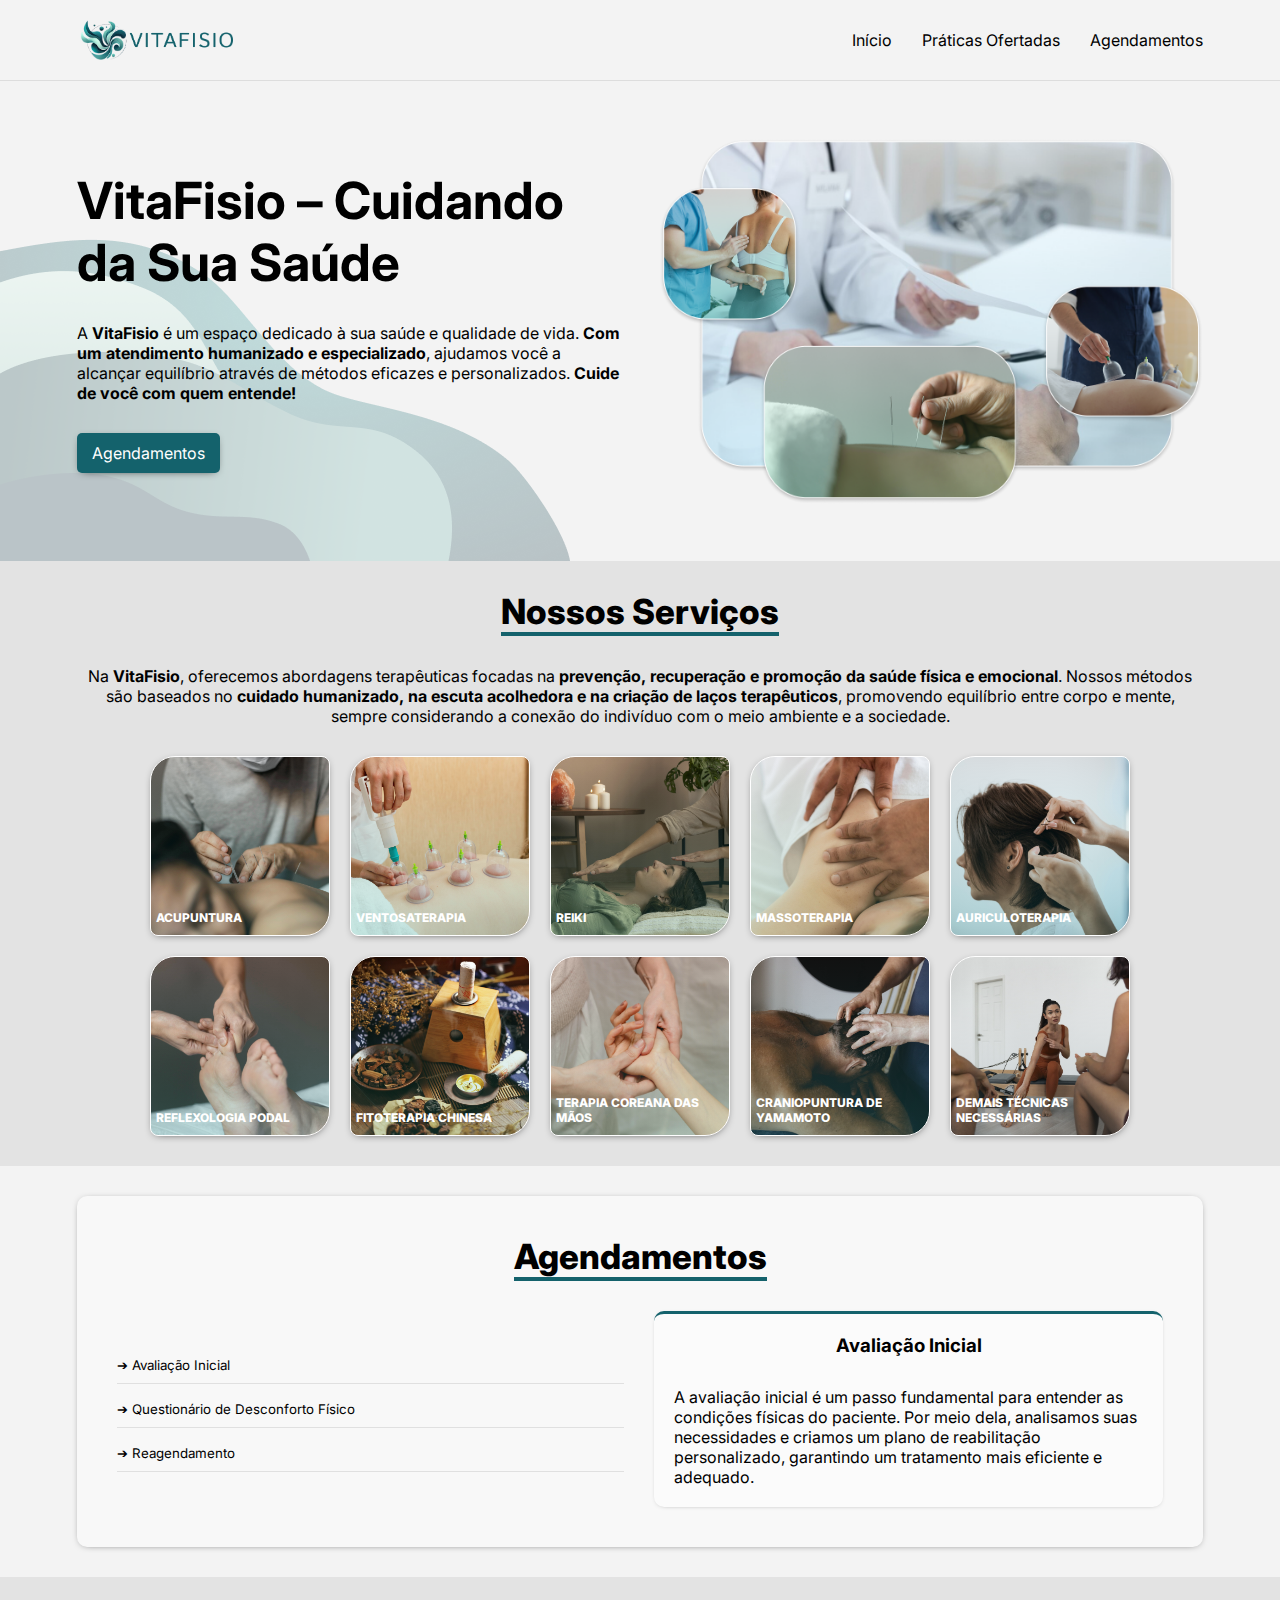
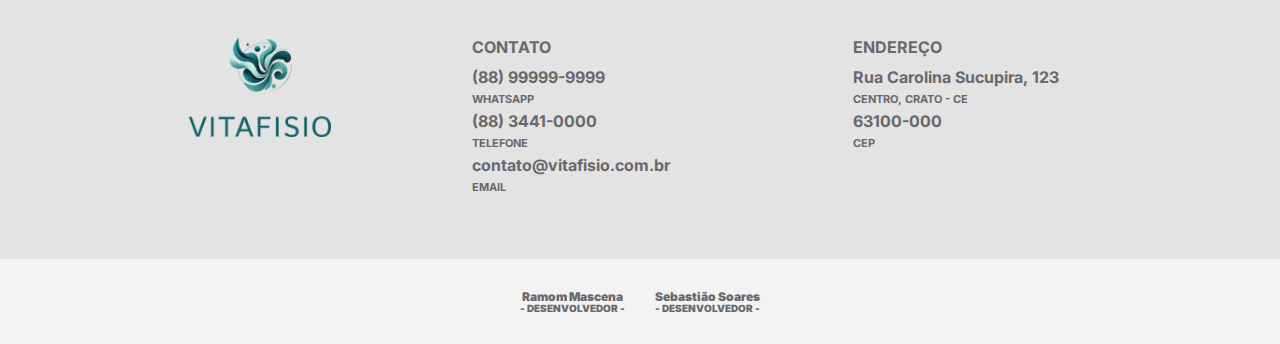
<file: index.html>
<!DOCTYPE html>
<html lang="pt-br">
<head>
    <meta charset="UTF-8">
    <meta name="viewport" content="width=device-width, initial-scale=1.0">
    <title>VitaFisio</title>
    <link href="assets/styles/main.css" rel="stylesheet">
    <link rel="shortcut icon" href="assets/images/icon.png">
</head>
<body>
    <header>
        <div class="icon"></div>
        <nav>
            <ul>
                <li>
                    <a href="#">Início</a>
                </li>
                <li>
                    <a href="#praticas">Práticas Ofertadas</a>
                </li>
                <li>
                    <a href="#agendamentos">Agendamentos</a>
                </li>
            </ul>
            <a id="menu-button" class="btn primary" href="#agendamentos">Agendamentos</a>
        </nav>
    </header>
    <main>
        <div class="main-text">
            <h1>VitaFisio – Cuidando da Sua Saúde</h1>
            <p>A <b>VitaFisio</b> é um espaço dedicado à sua saúde e qualidade de vida. <b>Com um atendimento humanizado e especializado</b>, ajudamos você a alcançar equilíbrio através de métodos eficazes e personalizados. <b>Cuide de você com quem entende!</b></p>
            <a id="main-button" class="btn primary" href="#agendamentos">Agendamentos</a>
        </div>
        <div class="main-image">
            
        </div>
    </main>
    <section id="praticas">
        <h2>Nossos Serviços</h2>
        <p>Na <b>VitaFisio</b>, oferecemos abordagens terapêuticas focadas na <b>prevenção, recuperação e promoção da saúde física e emocional</b>. Nossos métodos são baseados no <b>cuidado humanizado, na escuta acolhedora e na criação de laços terapêuticos</b>, promovendo equilíbrio entre corpo e mente, sempre considerando a conexão do indivíduo com o meio ambiente e a sociedade.</p>
        <div class="container-praticas">
            <div class="acupuntura"><div class="lg"></div><div class="dk"></div><span>Acupuntura</span></div>
            <div class="ventosaterapia"><div class="lg"></div><div class="dk"></div><span>Ventosaterapia</span></div>
            <div class="reiki"><div class="lg"></div><div class="dk"></div><span>Reiki</span></div>
            <div class="massoterapia"><div class="lg"></div><div class="dk"></div><span>Massoterapia</span></div>
            <div class="auriculoterapia"><div class="lg"></div><div class="dk"></div><span>Auriculoterapia</span></div>
            <div class="reflexologia-podal"><div class="lg"></div><div class="dk"></div><span>Reflexologia Podal</span></div>
            <div class="fitoterapia-chinesa"><div class="lg"></div><div class="dk"></div><span>Fitoterapia Chinesa</span></div>
            <div class="terapia-coreana-das-maos"><div class="lg"></div><div class="dk"></div><span>Terapia Coreana das Mãos</span></div>
            <div class="craniopuntura-de-yamamoto"><div class="lg"></div><div class="dk"></div><span>Craniopuntura de Yamamoto</span></div>
            <div class="demais"><div class="lg"></div><div class="dk"></div><span>Demais Técnicas Necessárias</span></div>
        </div>
    </section>
    <section id="agendamentos">
        <div>
            <h2>Agendamentos</h2>
            <div class="forms">
                <ul></ul>
                <div class="descricao"></div>
            </div>
        </div>
    </section>
    <footer>
        <div class="footer-div">
            <div class="logo"></div>
            <div class="footer-content">
                <div class="contato">
                    <h3>CONTATO</h3>
                    <span class="label">(88) 99999-9999</span>
                    <span class="inf">WHATSAPP</span>
                    <span class="label">(88) 3441-0000</span>
                    <span class="inf">TELEFONE</span>
                    <span class="label">contato@vitafisio.com.br</span>
                    <span class="inf">EMAIL</span>
                </div>
                <div class="endereco">
                    <h3>ENDEREÇO</h3>
                <span class="label">Rua Carolina Sucupira, 123</span>
                <span class="inf">CENTRO, CRATO - CE</span>
                <span class="label">63100-000</span>
                <span class="inf">CEP</span>
                </div>
            </div>
        </div>
        <div class="dev footer-div">
           <span>Ramom Mascena</span> <span>Sebastião Soares</span>
    </footer>

    <a href="#" id="anchor">
        <div class="icon"></div>
    </a>

    <div class="modal-overlay" id="modal">
        <div class="modal-content">
            <button class="close-button" id="closeModal">&times;</button>
            <iframe src="" frameborder="0" marginheight="0" marginwidth="0">Carregando…</iframe>
        </div>
    </div>

    <script type="module" src="assets/scripts/app.js"></script>
</body>
</html>
</file>
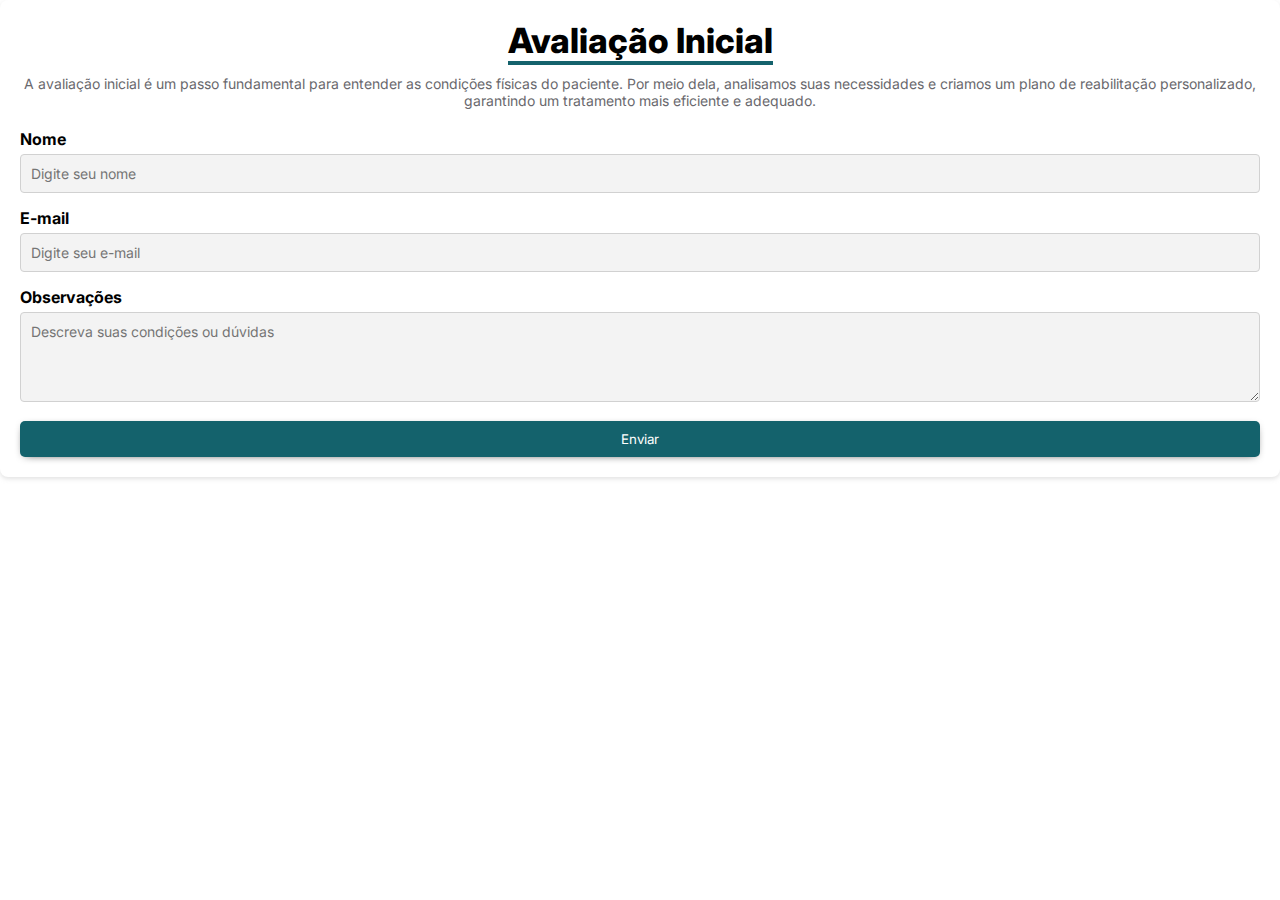
<file: forms/avaliacao-inicial.html>
<!DOCTYPE html>
<html lang="pt-br">
<head>
    <meta charset="UTF-8">
    <link rel="stylesheet" href="../assets/styles/main.css">
</head>
<body>
    <form class="formulario">
        <h2 class="titulo">Avaliação Inicial</h2>
        <p class="descricao">
            A avaliação inicial é um passo fundamental para entender as condições físicas do paciente. 
            Por meio dela, analisamos suas necessidades e criamos um plano de reabilitação personalizado, 
            garantindo um tratamento mais eficiente e adequado.
        </p>

        <label for="nome" class="label">Nome</label>
        <input type="text" id="nome" class="input-campo" placeholder="Digite seu nome">

        <label for="email" class="label">E-mail</label>
        <input type="email" id="email" class="input-campo" placeholder="Digite seu e-mail">

        <label for="mensagem" class="label">Observações</label>
        <textarea id="mensagem" class="textarea-campo" rows="4" placeholder="Descreva suas condições ou dúvidas"></textarea>

        <button type="submit" class="btn primary">Enviar</button>
    </form>
</body>
</html>
</file>
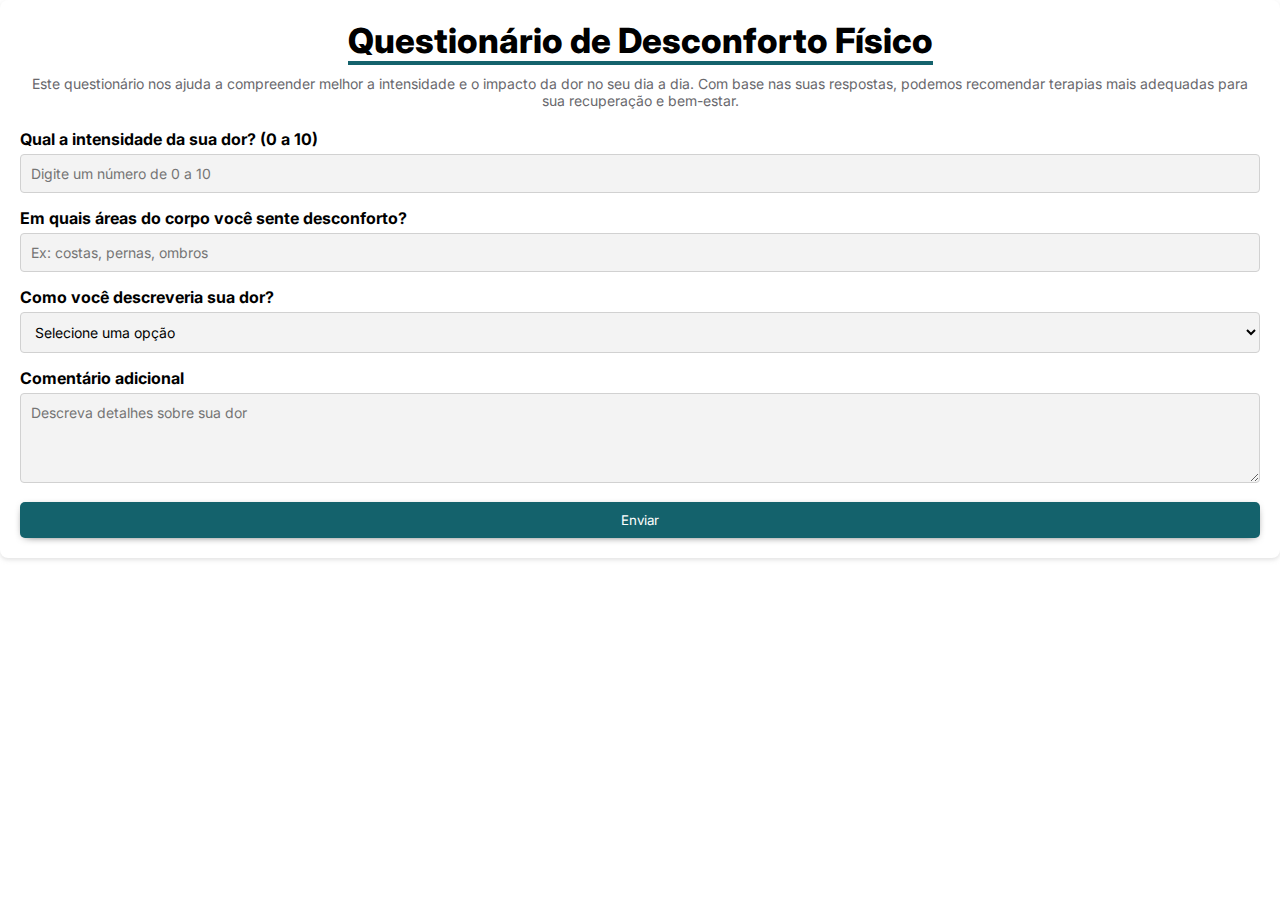
<file: forms/questionario-desconforto.html>
<!DOCTYPE html>
<html lang="pt-br">
<head>
    <meta charset="UTF-8">
    <link rel="stylesheet" href="../assets/styles/main.css">
</head>
<body>
    <form class="formulario">
        <h2 class="titulo">Questionário de Desconforto Físico</h2>
        <p class="descricao">
            Este questionário nos ajuda a compreender melhor a intensidade e o impacto da dor no seu dia a dia. 
            Com base nas suas respostas, podemos recomendar terapias mais adequadas para sua recuperação e bem-estar.
        </p>

        <label for="intensidade-dor" class="label">Qual a intensidade da sua dor? (0 a 10)</label>
        <input type="number" id="intensidade-dor" class="input-campo" min="0" max="10" placeholder="Digite um número de 0 a 10">

        <label for="local-dor" class="label">Em quais áreas do corpo você sente desconforto?</label>
        <input type="text" id="local-dor" class="input-campo" placeholder="Ex: costas, pernas, ombros">

        <label for="tipo-dor" class="label">Como você descreveria sua dor?</label>
        <select id="tipo-dor" class="input-campo">
            <option value="" disabled selected>Selecione uma opção</option>
            <option value="pontada">Dor em pontada</option>
            <option value="queimação">Sensação de queimação</option>
            <option value="peso">Sensação de peso</option>
            <option value="formigamento">Formigamento</option>
            <option value="outra">Outra</option>
        </select>

        <label for="comentario" class="label">Comentário adicional</label>
        <textarea id="comentario" class="textarea-campo" rows="4" placeholder="Descreva detalhes sobre sua dor"></textarea>

        <button type="submit" class="btn primary">Enviar</button>
    </form>
</body>
</html>
</file>
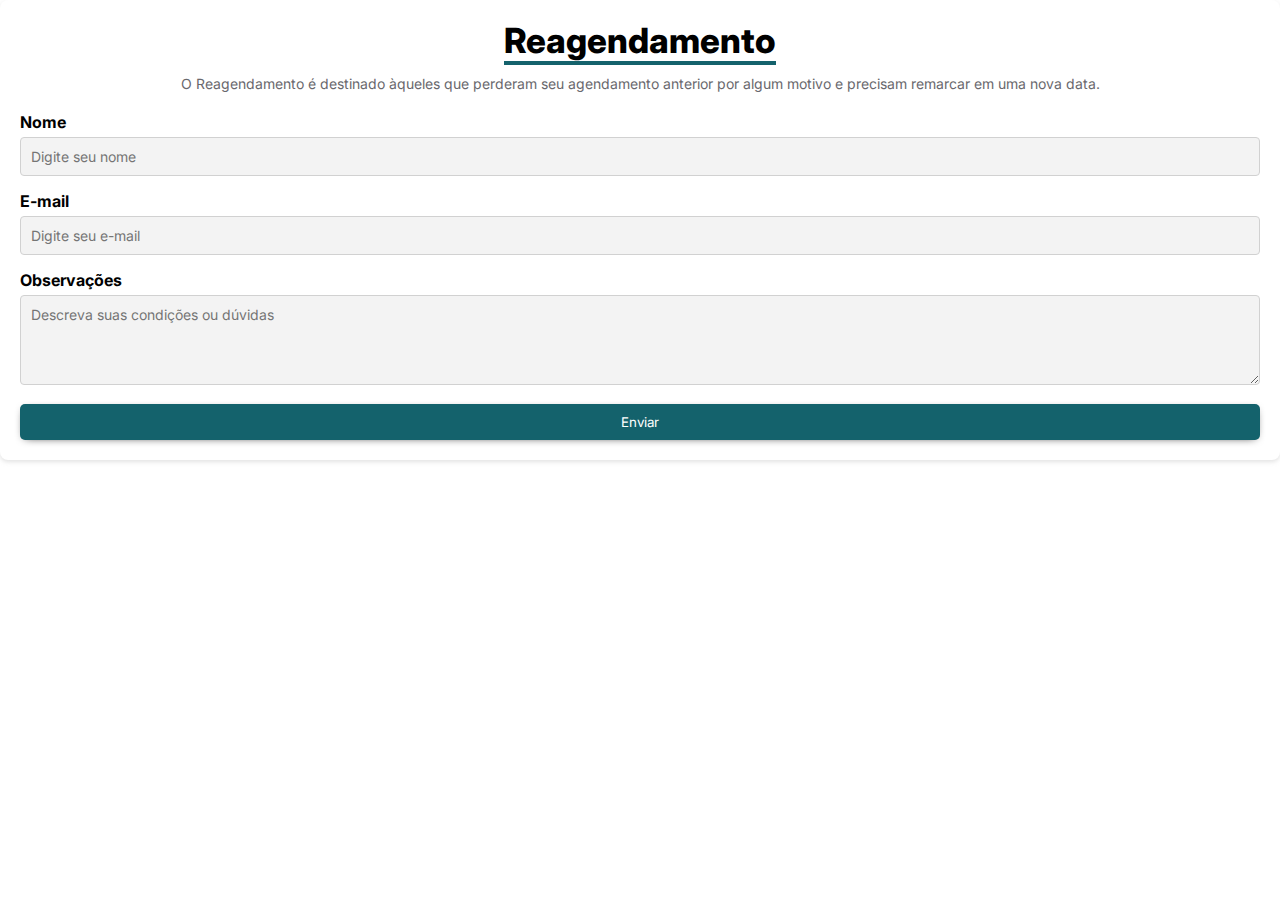
<file: forms/reagendamento.html>
<!DOCTYPE html>
<html lang="pt-br">
<head>
    <meta charset="UTF-8">
    <link rel="stylesheet" href="../assets/styles/main.css">
</head>
<body>
    <form class="formulario">
        <h2 class="titulo">Reagendamento</h2>
        <p class="descricao">
            O Reagendamento é destinado àqueles que perderam seu agendamento anterior por algum motivo e precisam remarcar em uma nova data.
        </p>

        <label for="nome" class="label">Nome</label>
        <input type="text" id="nome" class="input-campo" placeholder="Digite seu nome">

        <label for="email" class="label">E-mail</label>
        <input type="email" id="email" class="input-campo" placeholder="Digite seu e-mail">

        <label for="mensagem" class="label">Observações</label>
        <textarea id="mensagem" class="textarea-campo" rows="4" placeholder="Descreva suas condições ou dúvidas"></textarea>

        <button type="submit" class="btn primary">Enviar</button>
    </form>
</body>
</html>
</file>
<file: assets/styles/main.css>
@import url('base.css');
@import url('components/formModal.css');
@import url('components/header.css');
@import url('components/footer.css');
@import url('components/practiceIcons.css');
@import url('components/scrollbar.css');
</file>
